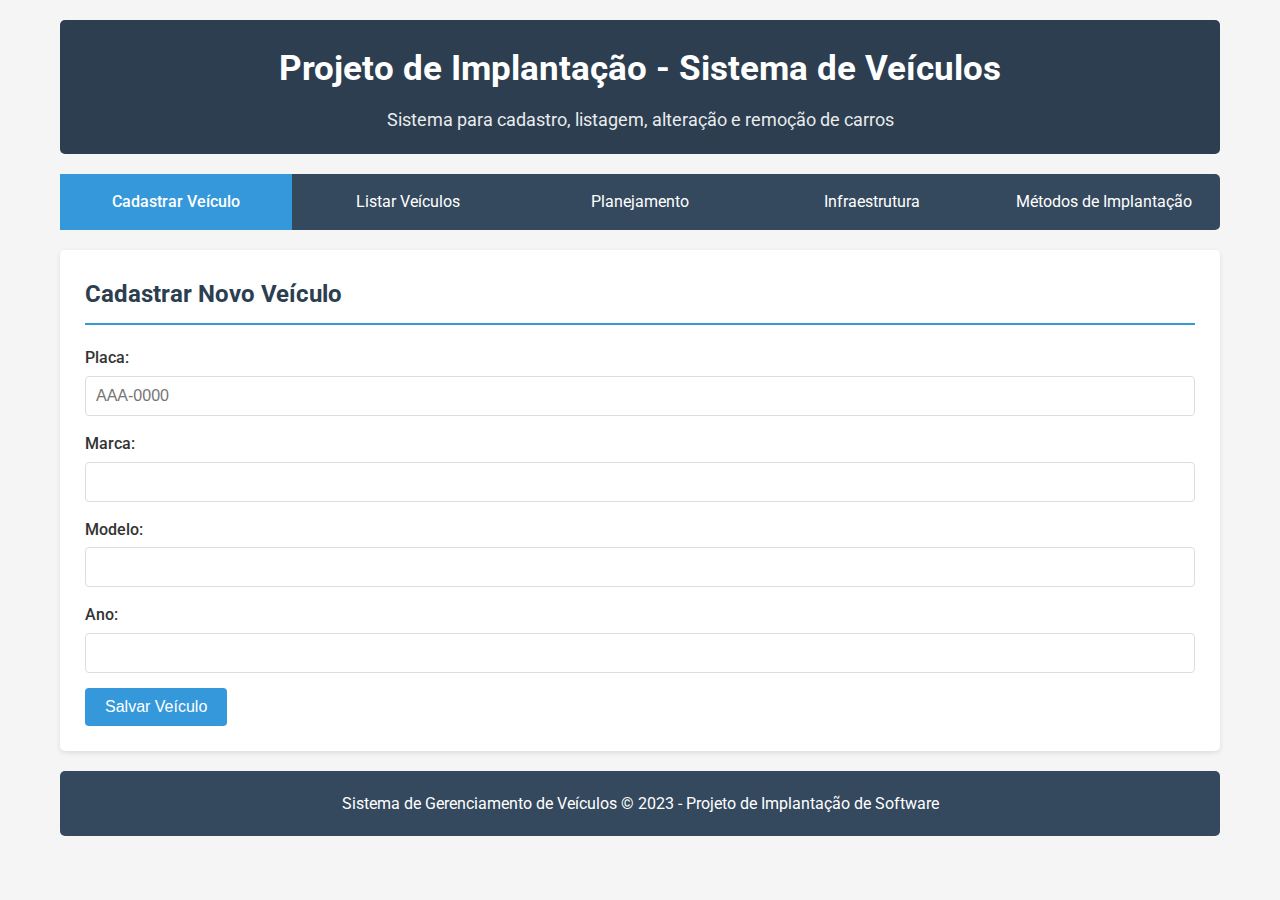
<file: estacionamento/index.html>
<!DOCTYPE html>
<html lang="pt-BR">
<head>
    <meta charset="UTF-8">
    <meta name="viewport" content="width=device-width, initial-scale=1.0">
    <title>Sistema de Gerenciamento de Veículos</title>
    <link rel="stylesheet" href="styles.css">
    <link href="https://fonts.googleapis.com/css2?family=Roboto:wght@300;400;500;700&display=swap" rel="stylesheet">
</head>
<body>
    <div class="container">
        <header>
            <h1>Projeto de Implantação - Sistema de Veículos</h1>
            <p>Sistema para cadastro, listagem, alteração e remoção de carros</p>
        </header>

        <nav>
            <ul>
                <li><a href="#" class="active" id="nav-cadastro">Cadastrar Veículo</a></li>
                <li><a href="#" id="nav-lista">Listar Veículos</a></li>
                <li><a href="#" id="nav-planejamento">Planejamento</a></li>
                <li><a href="#" id="nav-infraestrutura">Infraestrutura</a></li>
                <li><a href="#" id="nav-metodos">Métodos de Implantação</a></li>
            </ul>
        </nav>

        <main>
            <!-- Seção de Cadastro -->
            <section id="cadastro" class="content-section active">
                <h2>Cadastrar Novo Veículo</h2>
                <form id="form-veiculo">
                    <div class="form-group">
                        <label for="placa">Placa:</label>
                        <input type="text" id="placa" name="placa" required placeholder="AAA-0000" pattern="[A-Za-z]{3}-?\d{4}">
                    </div>
                    <div class="form-group">
                        <label for="marca">Marca:</label>
                        <input type="text" id="marca" name="marca" required>
                    </div>
                    <div class="form-group">
                        <label for="modelo">Modelo:</label>
                        <input type="text" id="modelo" name="modelo" required>
                    </div>
                    <div class="form-group">
                        <label for="ano">Ano:</label>
                        <input type="number" id="ano" name="ano" required min="1900" max="2099">
                    </div>
                    <button type="submit" class="btn">Salvar Veículo</button>
                </form>
            </section>

            <!-- Seção de Listagem -->
            <section id="lista" class="content-section">
                <h2>Veículos Cadastrados</h2>
                <div class="search-container">
                    <input type="text" id="search-input" placeholder="Pesquisar veículos...">
                    <button id="search-btn" class="btn">Buscar</button>
                </div>
                <div id="lista-veiculos" class="table-container">
                    <!-- Os veículos serão carregados aqui via JavaScript -->
                </div>
            </section>

            <!-- Seção de Planejamento -->
            <section id="planejamento" class="content-section">
                <h2>Planejamento do Projeto</h2>
                <div class="project-info">
                    <h3>Objetivos</h3>
                    <ul>
                        <li>Desenvolver um sistema eficiente para gestão de frota de veículos</li>
                        <li>Implementar funcionalidades de CRUD (Create, Read, Update, Delete)</li>
                        <li>Garantir alta disponibilidade e performance do sistema</li>
                        <li>Fornecer relatórios gerenciais sobre a frota</li>
                    </ul>

                    <h3>Cronograma</h3>
                    <table class="timeline">
                        <tr>
                            <th>Fase</th>
                            <th>Duração</th>
                            <th>Entregáveis</th>
                        </tr>
                        <tr>
                            <td>Análise de Requisitos</td>
                            <td>2 semanas</td>
                            <td>Documento de Especificação</td>
                        </tr>
                        <tr>
                            <td>Desenvolvimento</td>
                            <td>6 semanas</td>
                            <td>Sistema Funcional</td>
                        </tr>
                        <tr>
                            <td>Testes</td>
                            <td>2 semanas</td>
                            <td>Relatório de Testes</td>
                        </tr>
                        <tr>
                            <td>Implantação</td>
                            <td>1 semana</td>
                            <td>Sistema em Produção</td>
                        </tr>
                        <tr>
                            <td>Treinamento</td>
                            <td>1 semana</td>
                            <td>Usuários Capacitados</td>
                        </tr>
                    </table>

                    <h3>Riscos e Mitigação</h3>
                    <div class="risks">
                        <div class="risk-item">
                            <h4>Atraso no desenvolvimento</h4>
                            <p>Mitigação: Adotar metodologia ágil com sprints curtos</p>
                        </div>
                        <div class="risk-item">
                            <h4>Problemas de integração</h4>
                            <p>Mitigação: Testes contínuos de integração</p>
                        </div>
                        <div class="risk-item">
                            <h4>Resistência dos usuários</h4>
                            <p>Mitigação: Envolver usuários desde o início do projeto</p>
                        </div>
                    </div>
                </div>
            </section>

            <!-- Seção de Infraestrutura -->
            <section id="infraestrutura" class="content-section">
                <h2>Requisitos de Infraestrutura</h2>
                <div class="infra-grid">
                    <div class="infra-card">
                        <h3>Servidores</h3>
                        <ul>
                            <li>2 servidores web (load balancing)</li>
                            <li>1 servidor de banco de dados</li>
                            <li>1 servidor de backup</li>
                            <li>Especificações mínimas:
                                <ul>
                                    <li>CPU: 4 cores</li>
                                    <li>RAM: 8GB</li>
                                    <li>Armazenamento: 100GB SSD</li>
                                </ul>
                            </li>
                        </ul>
                    </div>
                    <div class="infra-card">
                        <h3>Software</h3>
                        <ul>
                            <li>Sistema Operacional: Linux Ubuntu Server</li>
                            <li>Servidor Web: Apache ou Nginx</li>
                            <li>Banco de Dados: PostgreSQL</li>
                            <li>Backend: Node.js</li>
                            <li>Frontend: HTML5, CSS3, JavaScript</li>
                        </ul>
                    </div>
                    <div class="infra-card">
                        <h3>Redes</h3>
                        <ul>
                            <li>Conexão dedicada de 100Mbps</li>
                            <li>Firewall dedicado</li>
                            <li>VPN para acesso remoto seguro</li>
                            <li>Balanceador de carga</li>
                        </ul>
                    </div>
                    <div class="infra-card">
                        <h3>Segurança</h3>
                        <ul>
                            <li>Certificado SSL</li>
                            <li>Autenticação de dois fatores</li>
                            <li>Criptografia de dados sensíveis</li>
                            <li>Backup diário automático</li>
                        </ul>
                    </div>
                </div>
            </section>

            <!-- Seção de Métodos de Implantação -->
            <section id="metodos" class="content-section">
                <h2>Métodos de Implantação</h2>
                <div class="methods-container">
                    <div class="method-card">
                        <h3>Implantação Gradual</h3>
                        <p>O sistema será implantado por departamentos, começando pelo setor de frota, seguido por manutenção e finalmente administração.</p>
                        <ul>
                            <li><strong>Vantagens:</strong> Menor impacto operacional, feedback contínuo</li>
                            <li><strong>Desvantagens:</strong> Maior tempo total de implantação</li>
                        </ul>
                    </div>
                    <div class="method-card">
                        <h3>Treinamento</h3>
                        <p>Sessões de treinamento serão realizadas em três fases:
                            <ol>
                                <li>Treinamento dos superusuários</li>
                                <li>Treinamento dos gestores de frota</li>
                                <li>Treinamento geral para todos os usuários</li>
                            </ol>
                        </p>
                    </div>
                    <div class="method-card">
                        <h3>Migração de Dados</h3>
                        <p>Processo de migração dos dados legados:
                            <ul>
                                <li>Extração dos dados do sistema antigo</li>
                                <li>Transformação para o novo formato</li>
                                <li>Carga no novo sistema</li>
                                <li>Validação dos dados migrados</li>
                            </ul>
                        </p>
                    </div>
                    <div class="method-card">
                        <h3>Pós-Implantação</h3>
                        <p>Suporte contínuo por 90 dias após a implantação:
                            <ul>
                                <li>Plantão técnico 24/7 na primeira semana</li>
                                <li>Suporte prioritário por 30 dias</li>
                                <li>Otimizações baseadas em feedback</li>
                            </ul>
                        </p>
                    </div>
                </div>
            </section>
        </main>

        <footer>
            <p>Sistema de Gerenciamento de Veículos &copy; 2023 - Projeto de Implantação de Software</p>
        </footer>
    </div>

    <!-- Modal para edição -->
    <div id="edit-modal" class="modal">
        <div class="modal-content">
            <span class="close">&times;</span>
            <h2>Editar Veículo</h2>
            <form id="edit-form">
                <input type="hidden" id="edit-id">
                <div class="form-group">
                    <label for="edit-placa">Placa:</label>
                    <input type="text" id="edit-placa" name="placa" required>
                </div>
                <div class="form-group">
                    <label for="edit-marca">Marca:</label>
                    <input type="text" id="edit-marca" name="marca" required>
                </div>
                <div class="form-group">
                    <label for="edit-modelo">Modelo:</label>
                    <input type="text" id="edit-modelo" name="modelo" required>
                </div>
                <div class="form-group">
                    <label for="edit-ano">Ano:</label>
                    <input type="number" id="edit-ano" name="ano" required min="1900" max="2099">
                </div>
                <button type="submit" class="btn">Salvar Alterações</button>
            </form>
        </div>
    </div>

    <script src="script.js"></script>
</body>
</html>
</file>
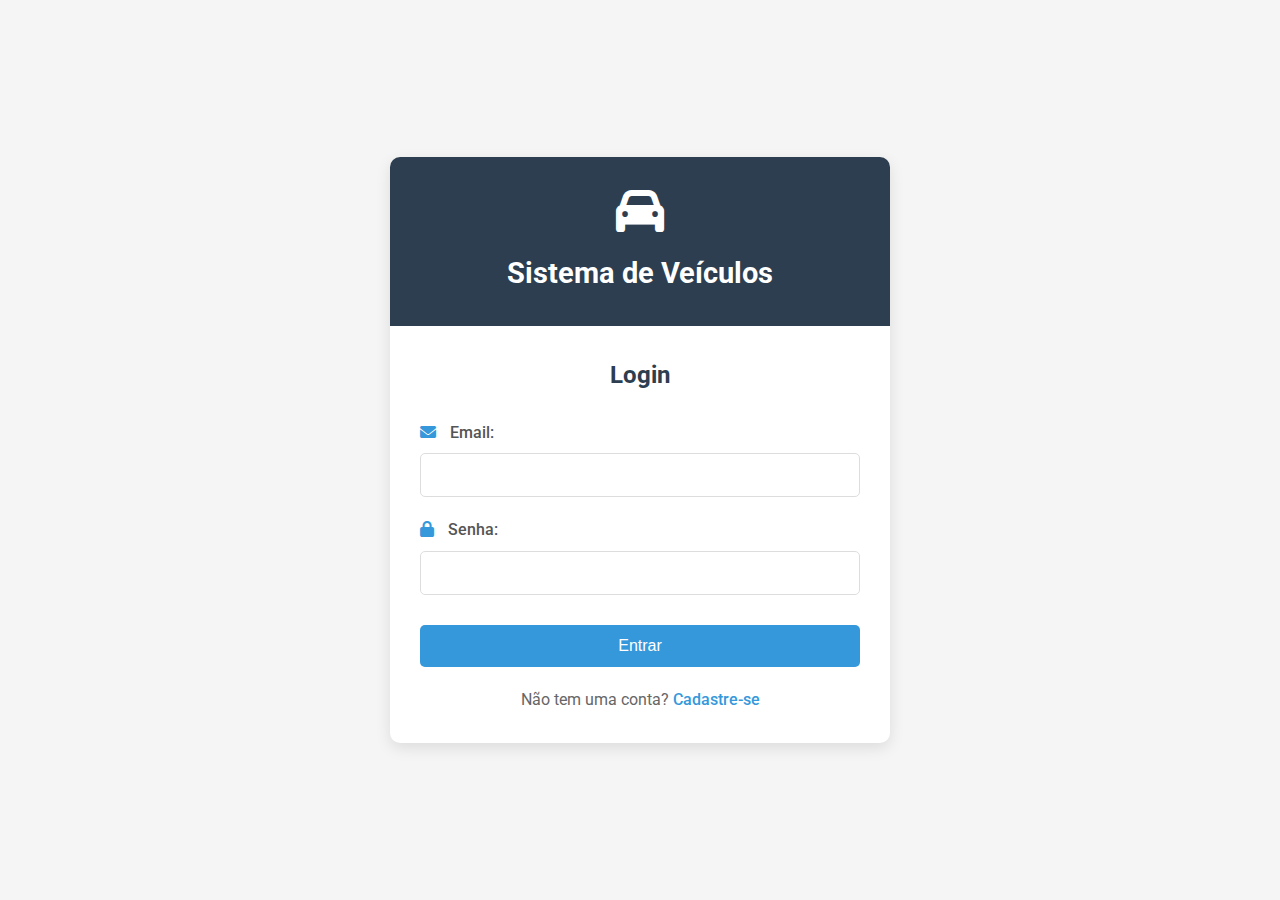
<file: Projeto Estacionamento/index.html>
<!DOCTYPE html>
<html lang="pt-BR">
<head>
    <meta charset="UTF-8">
    <meta name="viewport" content="width=device-width, initial-scale=1.0">
    <title>Login - Sistema de Veículos</title>
    <link rel="stylesheet" href="styles.css">
    <link href="https://fonts.googleapis.com/css2?family=Roboto:wght@300;400;500;700&display=swap" rel="stylesheet">
    <link rel="stylesheet" href="https://cdnjs.cloudflare.com/ajax/libs/font-awesome/6.0.0-beta3/css/all.min.css">
</head>
<body>
    <div class="container">
        <div class="login-container">
            <div class="logo">
                <i class="fas fa-car"></i>
                <h1>Sistema de Veículos</h1>
            </div>
            
            <div class="form-container">
                <!-- Formulário de Login -->
                <form id="login-form" class="active-form">
                    <h2>Login</h2>
                    <div class="form-group">
                        <label for="login-email"><i class="fas fa-envelope"></i> Email:</label>
                        <input type="email" id="login-email" required>
                    </div>
                    <div class="form-group">
                        <label for="login-password"><i class="fas fa-lock"></i> Senha:</label>
                        <input type="password" id="login-password" required>
                    </div>
                    <button type="submit" class="btn">Entrar</button>
                    <p class="toggle-form">Não tem uma conta? <a href="#" id="show-register">Cadastre-se</a></p>
                </form>
                
                <!-- Formulário de Cadastro -->
                <form id="register-form">
                    <h2>Cadastro</h2>
                    <div class="form-group">
                        <label for="register-name"><i class="fas fa-user"></i> Nome:</label>
                        <input type="text" id="register-name" required>
                    </div>
                    <div class="form-group">
                        <label for="register-email"><i class="fas fa-envelope"></i> Email:</label>
                        <input type="email" id="register-email" required>
                    </div>
                    <div class="form-group">
                        <label for="register-password"><i class="fas fa-lock"></i> Senha:</label>
                        <input type="password" id="register-password" required>
                    </div>
                    <div class="form-group">
                        <label for="register-confirm"><i class="fas fa-lock"></i> Confirmar Senha:</label>
                        <input type="password" id="register-confirm" required>
                    </div>
                    <button type="submit" class="btn">Cadastrar</button>
                    <p class="toggle-form">Já tem uma conta? <a href="#" id="show-login">Faça login</a></p>
                </form>
            </div>
        </div>
    </div>

    <script src="script.js"></script>
</body>
</html>
</file>
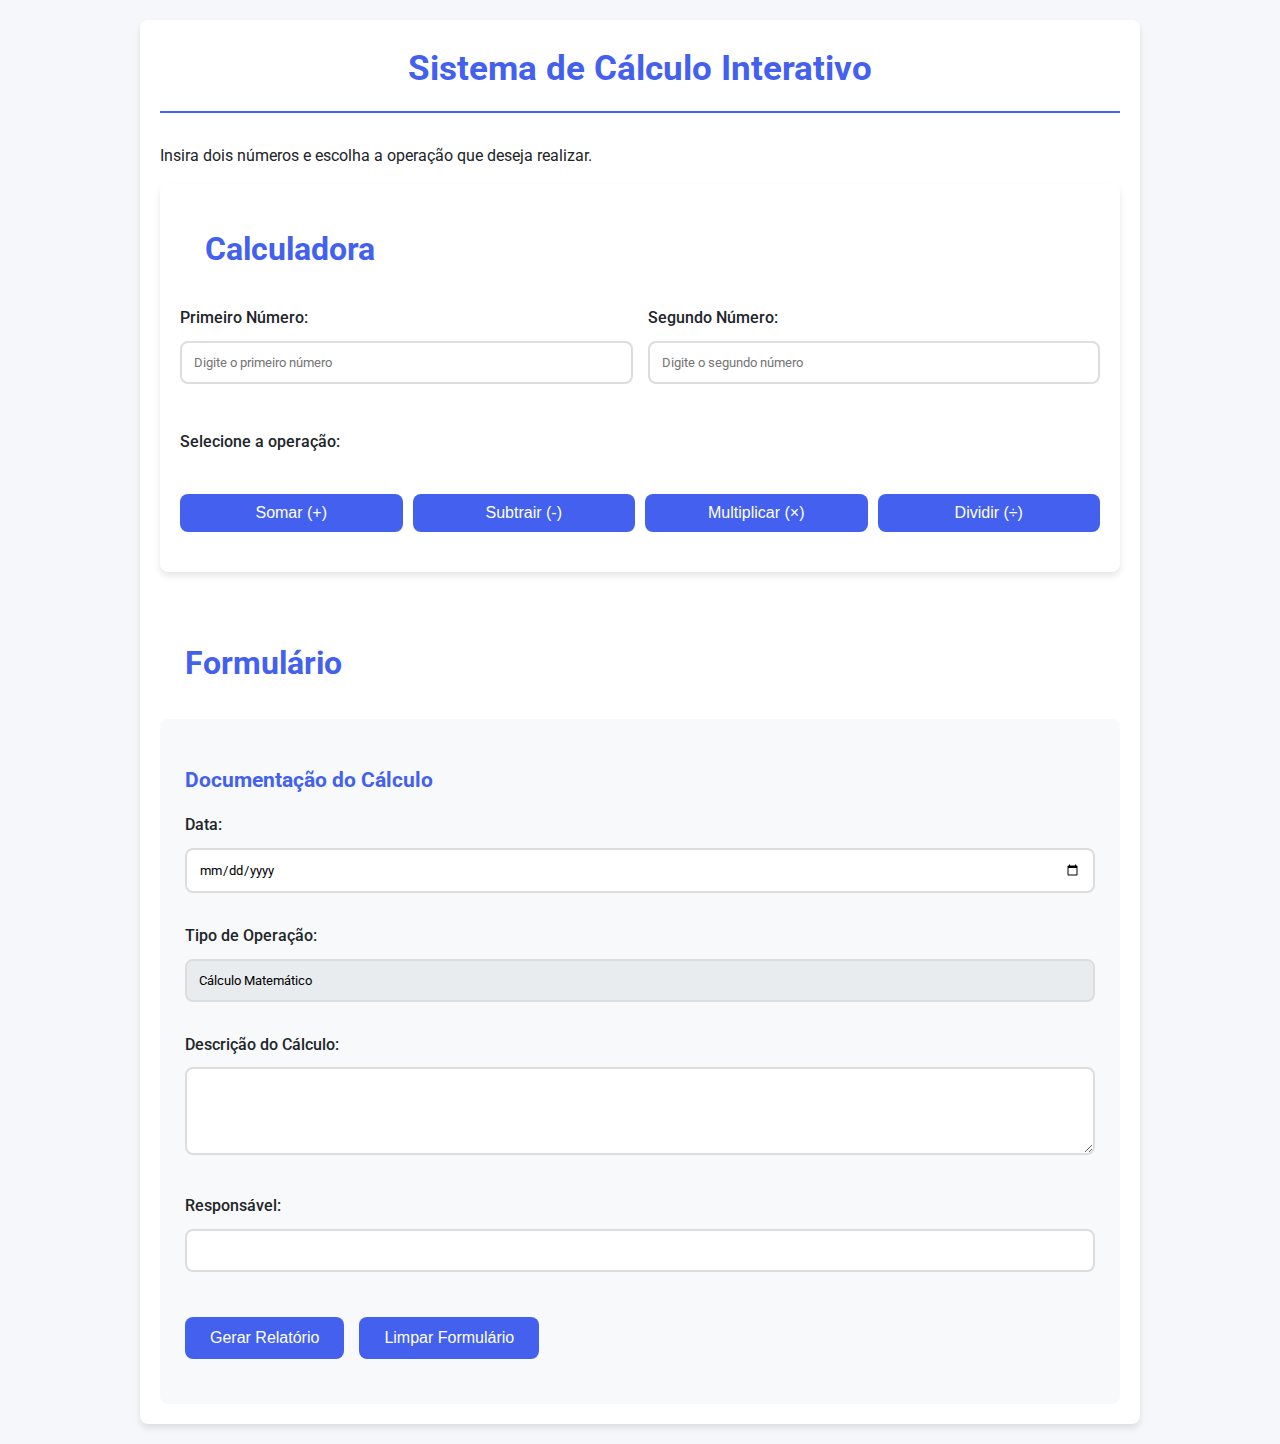
<file: Sistema de Calculos/index.html>
<!DOCTYPE html>
<html lang="pt-br">
<head>
    <meta charset="UTF-8">
    <meta name="viewport" content="width=device-width, initial-scale=1.0">
    <title>Sistema de Cálculo Interativo</title>
    <link rel="stylesheet" href="style.css">
    <link href="https://fonts.googleapis.com/css2?family=Roboto:wght@300;400;500;700&display=swap" rel="stylesheet">

</head>
<body>
    <div class="container">
        <h1>Sistema de Cálculo Interativo</h1>
        <p class="intro">Insira dois números e escolha a operação que deseja realizar.</p>

        <div class="card">
            <h2>Calculadora</h2>
            <div class="calculator">
                <div class="input-group">
                    <div style="flex: 1;">
                        <label for="num1">Primeiro Número:</label>
                        <input type="number" id="num1" placeholder="Digite o primeiro número">
                    </div>
                    <div style="flex: 1;">
                        <label for="num2">Segundo Número:</label>
                        <input type="number" id="num2" placeholder="Digite o segundo número">
                    </div>
                </div>
                
                <label>Selecione a operação:</label>
                <div class="operation-buttons">
                    <button onclick="calculate('add')">Somar (+)</button>
                    <button onclick="calculate('subtract')">Subtrair (-)</button>
                    <button onclick="calculate('multiply')">Multiplicar (×)</button>
                    <button onclick="calculate('divide')">Dividir (÷)</button>
                </div>
                
                <div id="calc-result" class="result" style="display: none;">
                    Resultado aparecerá aqui
                </div>
            </div>
        </div>
            <br><h2>Formulário</h2>
        <div class="form-section">
            <h3>Documentação do Cálculo</h3>
            <form id="maintenance-form">
                <label for="date">Data:</label>
                <input type="date" id="date" required>

                <label for="error-type">Tipo de Operação:</label>
                <input type="text" id="error-type" value="Cálculo Matemático" readonly>

                <label for="description">Descrição do Cálculo:</label>
                <textarea id="description" rows="4" required></textarea>

                <label for="responsible">Responsável:</label>
                <input type="text" id="responsible" required>

                <div class="button-group">
                    <button type="button" onclick="generateReport()">Gerar Relatório</button>
                    <button type="button" onclick="clearForm()">Limpar Formulário</button>
                </div>
            </form>
        </div>
    </div>

    <script src="script.js"></script>
</body>
</html>
</file>
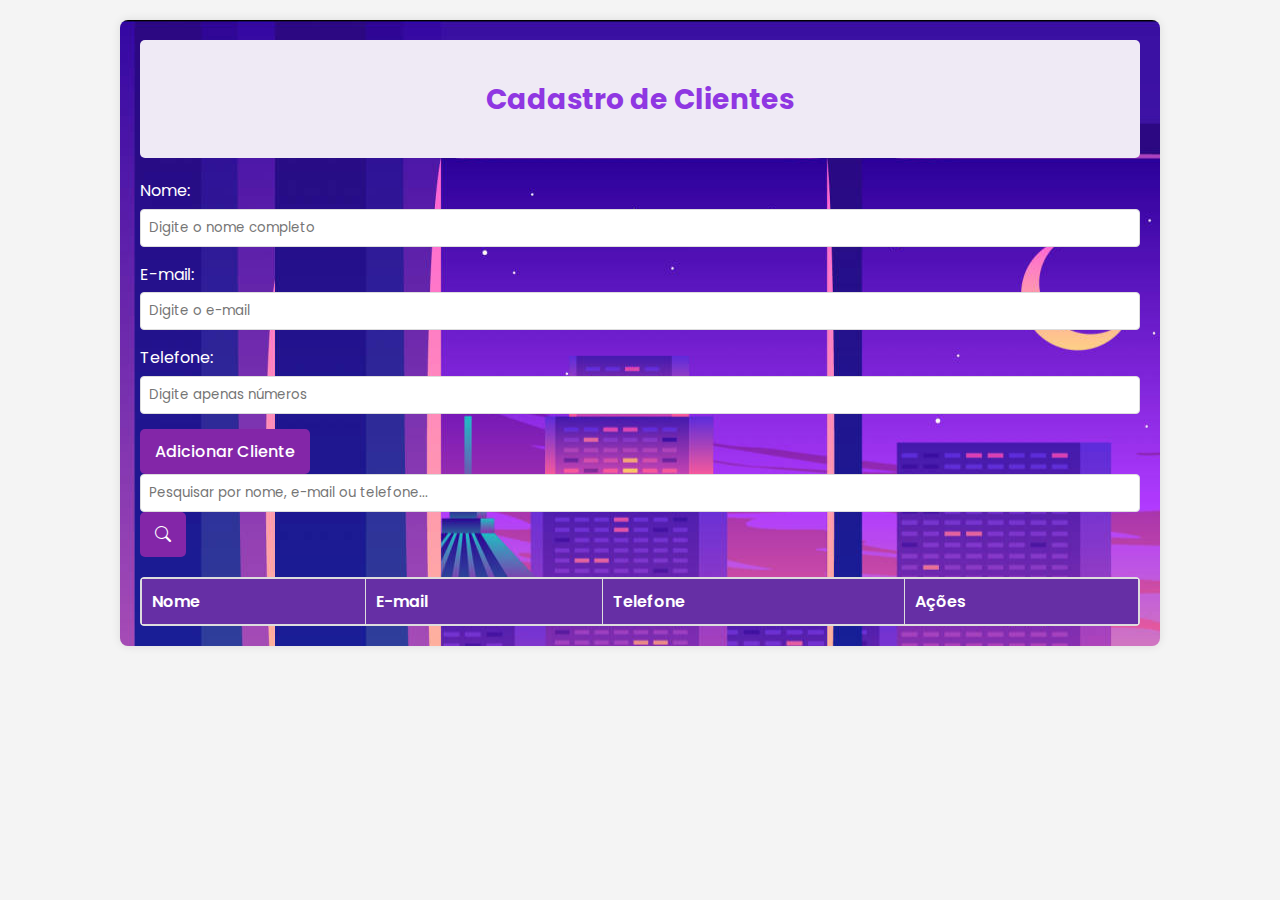
<file: Sistema de Clientes/index.html>
<!DOCTYPE html>
<html lang="en">
<head>
    <meta charset="UTF-8">
    <meta name="viewport" content="width=device-width, initial-scale=1.0">
    <title>Gestão de Clientes</title>
    <link rel="stylesheet" href="style.css">
    <link rel="stylesheet" href="https://cdn.jsdelivr.net/npm/bootstrap-icons@1.11.3/font/bootstrap-icons.min.css">
</head>
<body>

    <div class="container">
        <div class="form-header">
            <h2>Cadastro de Clientes</h2>
        </div>
        
        <div class="form-group">
            <label for="nome">Nome:</label>
            <input type="text" id="nome" placeholder="Digite o nome completo">
        </div>
        
        <div class="form-group">
            <label for="email">E-mail:</label>
            <input type="email" id="email" placeholder="Digite o e-mail">
        </div>
        
        <div class="form-group">
            <label for="telefone">Telefone:</label>
            <input type="text" id="telefone" placeholder="Digite apenas números" oninput="validarTelefone(this)">
        </div>
        
        <button onclick="adicionarCliente()">Adicionar Cliente</button>

        <div class="search-container">
            <input type="text" id="searchInput" placeholder="Pesquisar por nome, e-mail ou telefone..." oninput="filtrarClientes()">
            <button onclick="filtrarClientes()">
                <i class="bi bi-search"></i>
            </button>
        </div>
    <div class="table-wrapper">
    <table>
        <thead>
            <tr>
                <th>Nome</th>
                <th>E-mail</th>
                <th>Telefone</th>
                <th>Ações</th>
            </tr>
        </thead>
        <tbody id="listaClientes"></tbody>
    </table>
</div>
    </div>
    <script src="script.js"></script>
</body>
</html>
</file>
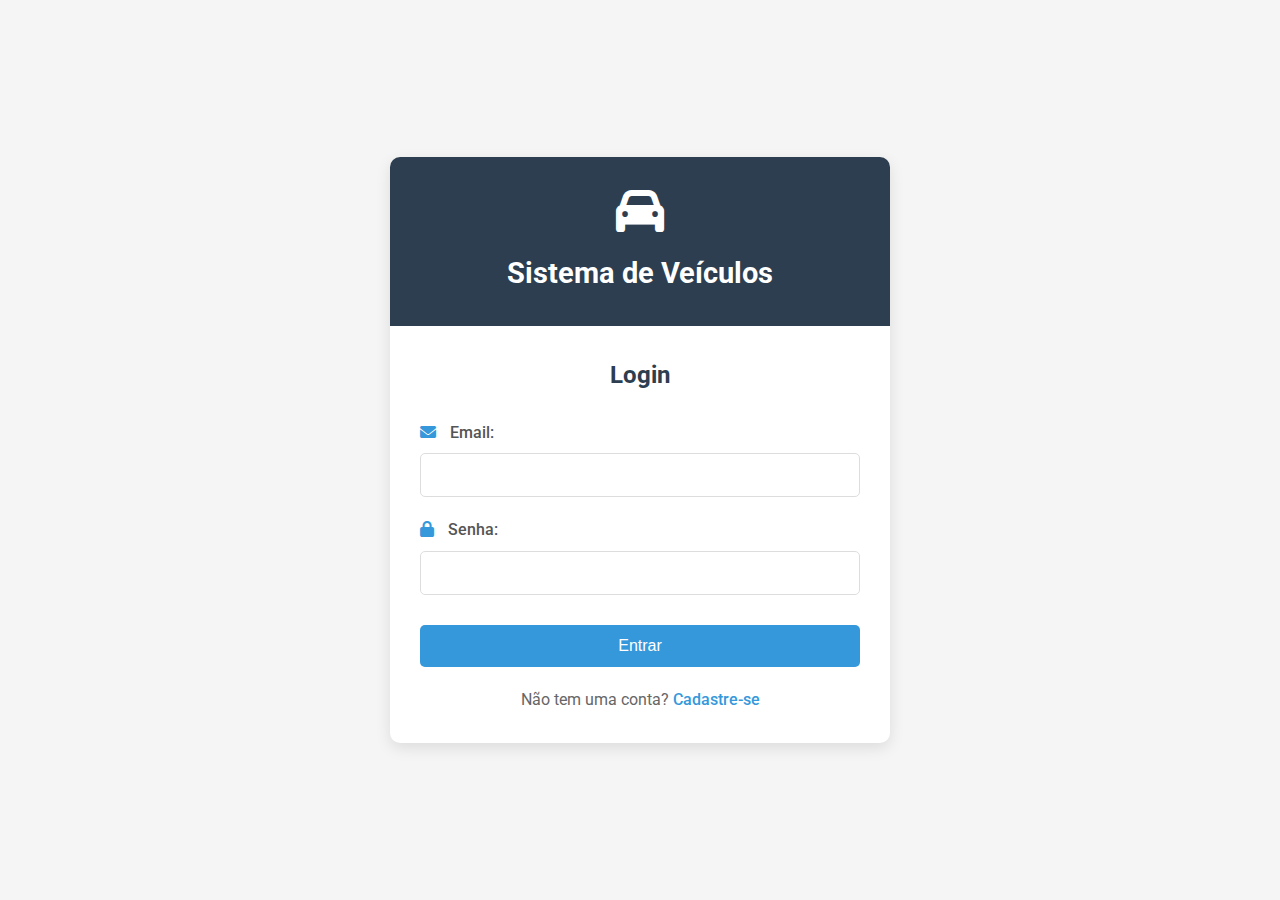
<file: Projeto Estacionamento/dashboard.html>
<!DOCTYPE html>
<html lang="pt-BR">
<head>
    <meta charset="UTF-8">
    <meta name="viewport" content="width=device-width, initial-scale=1.0">
    <title>Dashboard - Sistema de Veículos</title>
    <link rel="stylesheet" href="dashboard.css">
    <link href="https://fonts.googleapis.com/css2?family=Roboto:wght@300;400;500;700&display=swap" rel="stylesheet">
    <link rel="stylesheet" href="https://cdnjs.cloudflare.com/ajax/libs/font-awesome/6.0.0-beta3/css/all.min.css">
</head>
<body>
    <div class="dashboard-container">
        <!-- Sidebar -->
        <aside class="sidebar">
            <div class="sidebar-header">
                <i class="fas fa-car"></i>
                <h2>Sistema de Veículos</h2>
            </div>
            
            <nav class="sidebar-nav">
                <ul>
                    <li>
                        <a href="dashboard.html"><i class="fas fa-car"></i> Veículos</a>
                    </li>
                    <li>
                        <a href="usuarios.html"><i class="fas fa-users"></i> Usuários</a>
                    </li>
                    <li>
                        <a href="relatorios.html"><i class="fas fa-chart-bar"></i> Relatórios</a>
                    </li>
                </ul>
            </nav>
            
            <div class="sidebar-footer">
                <button id="logout-btn" class="btn btn-logout">
                    <i class="fas fa-sign-out-alt"></i> Sair
                </button>
            </div>
        </aside>
        
        <!-- Main Content -->
        <main class="main-content">
            <header class="main-header">
                <h3>Veículos</h3>
                <div class="user-info">
                    <span id="user-name"></span>
                    <div class="user-avatar">
                        <i class="fas fa-user-circle"></i>
                    </div>
                </div>
            </header>
            
            <div class="content">

                <!-- Seção de Veículos -->
                <section id="veiculos-section">
                    <div class="section-header">
                        <h4><i class="fas fa-car"></i> Gerenciamento de Veículos</h4>
                        <button id="add-vehicle" class="btn btn-primary">
                            <i class="fas fa-plus"></i> Adicionar Veículo
                        </button>
                    </div>
                    
                    <div class="vehicle-filters">
                        <input type="text" id="search-vehicle" placeholder="Buscar veículo...">
                        <select id="filter-brand">
                            <option value="">Todas as Marcas</option>
                        </select>
                        <select id="filter-year">
                            <option value="">Todos os Anos</option>
                        </select>
                    </div>
                    
                    <div class="vehicle-table-container">
                        <table id="vehicle-table">
                            <thead>
                                <tr>
                                    <th>Placa</th>
                                    <th>Marca</th>
                                    <th>Modelo</th>
                                    <th>Ano</th>
                                    <th>Ações</th>
                                </tr>
                            </thead>
                            <tbody>
                                <!-- Veículos serão carregados aqui via JavaScript -->
                            </tbody>
                        </table>
                    </div>
                </section>
            </div>
        </main>
    </div>
    
    <!-- Modal para Adicionar/Editar Veículo -->
    <div id="vehicle-modal" class="modal">
        <div class="modal-content">
            <span class="close-modal">&times;</span>
            <h3 id="modal-title">Adicionar Novo Veículo</h3>
            
            <form id="vehicle-form">
                <input type="hidden" id="vehicle-id">
                
                <div class="form-group">
                    <label for="vehicle-plate">Placa:</label>
                    <input type="text" id="vehicle-plate" required placeholder="AAA-0000" pattern="[A-Za-z]{3}-?\d{4}">
                </div>
                
                <div class="form-group">
                    <label for="vehicle-brand">Marca:</label>
                    <input type="text" id="vehicle-brand" required>
                </div>
                
                <div class="form-group">
                    <label for="vehicle-model">Modelo:</label>
                    <input type="text" id="vehicle-model" required>
                </div>
                
                <div class="form-group">
                    <label for="vehicle-year">Ano:</label>
                    <input type="number" id="vehicle-year" required min="1900" max="2099">
                </div>
                
                <button type="submit" class="btn btn-primary">Salvar</button>
            </form>
        </div>
    </div>
    
    <script src="dashboard.js"></script>
</body>
</html>
</file>
<file: Sistema de Calculos/style.css>
:root {
    --primary-color: #4361ee;
    --secondary-color: #3f37c9;
    --success-color: #4cc9f0;
    --error-color: #f72585;
    --light-color: #f8f9fa;
    --dark-color: #212529;
    --border-radius: 8px;
    --box-shadow: 0 4px 6px rgba(0, 0, 0, 0.1);
    --transition: all 0.3s ease;
}

* {
    margin: 0;
    padding: 0;
    box-sizing: border-box;
}

body {
    font-family: 'Roboto', sans-serif;
    line-height: 1.6;
    color: var(--dark-color);
    background-color: #f5f7fa;
    padding: 20px;
}

.container {
    max-width: 1000px;
    margin: 0 auto;
    padding: 20px;
    background-color: white;
    border-radius: var(--border-radius);
    box-shadow: var(--box-shadow);
}

h1, h2, h3 {
    color: var(--primary-color);
    margin-bottom: 15px;
}

h1 {
    font-size: 2.2rem;
    text-align: center;
    margin-bottom: 30px;
    padding-bottom: 15px;
    border-bottom: 2px solid var(--primary-color);
}

h2 {
    font-size: 2rem;
    margin-top: 20px;
    margin-left: 25px;
}

h3 {
    font-size: 1.3rem;
    margin-top: 20px;
}

p {
    margin-bottom: 15px;
}

.error {
    color: var(--error-color);
    font-weight: 500;
    padding: 10px;
    background-color: rgba(247, 37, 133, 0.1);
    border-radius: var(--border-radius);
}

.success {
    color: #2b9348;
    font-weight: 500;
    padding: 10px;
    background-color: rgba(76, 201, 240, 0.1);
    border-radius: var(--border-radius);
}

.form-section {
    margin-top: 30px;
    padding: 25px;
    background-color: var(--light-color);
    border-radius: var(--border-radius);
}

.calculator {
    display: flex;
    flex-direction: column;
    gap: 15px;
    margin-bottom: 20px;
}

.input-group {
    display: flex;
    gap: 15px;
}

.input-group input {
    flex: 1;
}

.operation-buttons {
    display: flex;
    gap: 10px;
    margin-top: 10px;
}

.operation-buttons button {
    flex: 1;
    padding: 10px;
}

label {
    display: block;
    margin: 15px 0 5px;
    font-weight: 500;
    color: var(--dark-color);
}

input, textarea, select {
    width: 100%;
    padding: 12px;
    margin: 5px 0 15px;
    border: 2px solid #ddd;
    border-radius: var(--border-radius);
    font-family: 'Roboto', sans-serif;
    transition: var(--transition);
}

input:focus, textarea:focus, select:focus {
    outline: none;
    border-color: var(--primary-color);
    box-shadow: 0 0 0 2px rgba(67, 97, 238, 0.2);
}

input[readonly] {
    background-color: #e9ecef;
}

button {
    padding: 12px 25px;
    background-color: var(--primary-color);
    color: white;
    border: none;
    border-radius: var(--border-radius);
    cursor: pointer;
    font-weight: 500;
    font-size: 1rem;
    transition: var(--transition);
    margin-top: 10px;
}

button:hover {
    background-color: var(--secondary-color);
    transform: translateY(-2px);
    box-shadow: var(--box-shadow);
}

.button-group {
    display: flex;
    gap: 15px;
    margin: 20px 0;
}

.card {
    background: white;
    padding: 20px;
    border-radius: var(--border-radius);
    box-shadow: var(--box-shadow);
    margin-bottom: 20px;
}

.result {
    font-size: 1.2rem;
    font-weight: bold;
    padding: 15px;
    background-color: rgba(67, 97, 238, 0.1);
    border-radius: var(--border-radius);
    margin-top: 15px;
    text-align: center;
}

@media (max-width: 768px) {
    .container {
        padding: 15px;
    }
    
    .button-group, .input-group, .operation-buttons {
        flex-direction: column;
    }
    
    button {
        width: 100%;
    }
}
</file>
<file: Sistema de Clientes/style.css>
@import url('https://fonts.googleapis.com/css2?family=Poppins:ital,wght@0,100;0,200;0,300;0,400;0,500;0,600;0,700;0,800;0,900;1,100;1,200;1,300;1,400;1,500;1,600;1,700;1,800;1,900&display=swap');

body {
    font-family: Poppins;
    margin: 20px;
    background-color: #f4f4f4;
    color: #333;
    line-height: 1.6;
}
.container {
    max-width: 1000px;
    margin: 0 auto;
    padding: 20px;
    background: #fff;
    border-radius: 8px;
    box-shadow: 0 0 10px rgba(0,0,0,0.1);
    background-image: url(cactos.jpg);
}
h2 {
    color: #8f37e2;
    margin-bottom: 20px;
    text-align: center;
    font-size: 28px;
}
.form-group {
    margin-bottom: 15px;
}
label {
    display: block;
    color: white;
    margin-bottom: 5px;
    font-family: "Poppins", sans-serif;
    font-weight: 400;
    font-style: normal;
}
input {
    width: 100%;
    padding: 8px;
    border: 1px solid #ddd;
    border-radius: 4px;
    box-sizing: border-box;
    font-family: "Poppins", sans-serif;
  font-weight: 400;
  font-style: normal;
}
input:focus {
    border-color: #007bff;
    outline: none;
    box-shadow: 0 0 5px rgba(0,123,255,0.3);
}
button {
    padding: 10px 15px;
    border: none;
    background-color: #8326a8;
    color: white;
    cursor: pointer;
    border-radius: 5px;
    font-size: 16px;
    transition: background-color 0.3s;
    font-family: "Poppins", sans-serif;
    font-weight: 500;
    font-style: normal;
}
button:hover {
    background-color: #5b1da1;
}
.btn-excluir {
    background-color: #dc3545;
}
.btn-excluir:hover {
    background-color: #c82333;
}
table {
    width: 100%;
    border-collapse: collapse;
    margin-top: 30px;
    background-color: #fff;
}
table, th, td {
    border: 1px solid #ddd;
}
/* Adicione estas regras no seu arquivo style.css */

.table-wrapper {
    max-height: 400px; /* Altura máxima da tabela com scroll */
    overflow-y: auto; /* Habilita scroll vertical */
    margin-top: 20px;
    border: 1px solid #ddd;
    border-radius: 4px;
    background-color: #fff;
}

/* Mantém o cabeçalho fixo durante o scroll */
table thead th {
    position: sticky;
    top: 0;
    background-color: #662fa5; /* Mantém a cor original */
    z-index: 10;
}

/* Ajusta a tabela para ocupar 100% do container */
.table-wrapper table {
    width: 100%;
    margin: 0;
    border-collapse: collapse;
}

/* Remove o margin-top da tabela que estava no código original */
table {
    margin-top: 0;
}
th {
    background-color: #662fa5;
    color: white;
    padding: 10px;
    text-align: left;
    font-family: "Poppins", sans-serif;
    font-weight: 600;
    font-style: normal;
}
td {
    padding: 10px;
}
.actions-cell {
    white-space: nowrap;
}
.form-header {
    background: #efeaf5;
    padding: 15px;
    border-radius: 5px;
    margin-bottom: 20px;
}
</file>
<file: estacionamento/styles.css>
/* Reset e Estilos Globais */
* {
    margin: 0;
    padding: 0;
    box-sizing: border-box;
}

body {
    font-family: 'Roboto', sans-serif;
    line-height: 1.6;
    color: #333;
    background-color: #f5f5f5;
}

.container {
    max-width: 1200px;
    margin: 0 auto;
    padding: 20px;
}

/* Cabeçalho */
header {
    background-color: #2c3e50;
    color: white;
    padding: 20px;
    border-radius: 5px;
    margin-bottom: 20px;
    text-align: center;
}

header h1 {
    font-size: 2.2rem;
    margin-bottom: 10px;
}

header p {
    font-size: 1.1rem;
    opacity: 0.9;
}

/* Navegação */
nav {
    background-color: #34495e;
    border-radius: 5px;
    margin-bottom: 20px;
}

nav ul {
    display: flex;
    list-style: none;
}

nav li {
    flex: 1;
    text-align: center;
}

nav a {
    display: block;
    color: white;
    text-decoration: none;
    padding: 15px 10px;
    transition: all 0.3s ease;
}

nav a:hover {
    background-color: #2c3e50;
}

nav a.active {
    background-color: #3498db;
    font-weight: 500;
}

/* Conteúdo Principal */
.content-section {
    display: none;
    background-color: white;
    padding: 25px;
    border-radius: 5px;
    box-shadow: 0 2px 5px rgba(0,0,0,0.1);
    margin-bottom: 20px;
}

.content-section.active {
    display: block;
}

h2 {
    color: #2c3e50;
    margin-bottom: 20px;
    padding-bottom: 10px;
    border-bottom: 2px solid #3498db;
}

h3 {
    color: #34495e;
    margin: 20px 0 15px;
}

/* Formulários */
.form-group {
    margin-bottom: 15px;
}

.form-group label {
    display: block;
    margin-bottom: 5px;
    font-weight: 500;
}

.form-group input {
    width: 100%;
    padding: 10px;
    border: 1px solid #ddd;
    border-radius: 4px;
    font-size: 16px;
}

.form-group input:focus {
    outline: none;
    border-color: #3498db;
    box-shadow: 0 0 5px rgba(52, 152, 219, 0.5);
}

.btn {
    background-color: #3498db;
    color: white;
    border: none;
    padding: 10px 20px;
    border-radius: 4px;
    cursor: pointer;
    font-size: 16px;
    transition: background-color 0.3s;
}

.btn:hover {
    background-color: #2980b9;
}

/* Tabela de Veículos */
.table-container {
    overflow-x: auto;
}

table {
    width: 100%;
    border-collapse: collapse;
    margin-top: 20px;
}

th, td {
    padding: 12px 15px;
    text-align: left;
    border-bottom: 1px solid #ddd;
}

th {
    background-color: #3498db;
    color: white;
}

tr:hover {
    background-color: #f5f5f5;
}

.action-btn {
    padding: 5px 10px;
    margin: 0 5px;
    border: none;
    border-radius: 3px;
    cursor: pointer;
    font-size: 14px;
}

.edit-btn {
    background-color: #f39c12;
    color: white;
}

.edit-btn:hover {
    background-color: #e67e22;
}

.delete-btn {
    background-color: #e74c3c;
    color: white;
}

.delete-btn:hover {
    background-color: #c0392b;
}

/* Busca */
.search-container {
    display: flex;
    margin-bottom: 20px;
}

#search-input {
    flex: 1;
    padding: 10px;
    border: 1px solid #ddd;
    border-radius: 4px 0 0 4px;
    font-size: 16px;
}

#search-btn {
    border-radius: 0 4px 4px 0;
}

/* Seção de Planejamento */
.project-info ul, .project-info ol {
    margin-left: 20px;
    margin-bottom: 15px;
}

.timeline {
    width: 100%;
    margin: 20px 0;
}

.timeline th {
    background-color: #34495e;
}

.timeline tr:nth-child(even) {
    background-color: #f9f9f9;
}

.risks {
    display: grid;
    grid-template-columns: repeat(auto-fill, minmax(300px, 1fr));
    gap: 20px;
    margin-top: 20px;
}

.risk-item {
    background-color: #f8f9fa;
    padding: 15px;
    border-radius: 5px;
    border-left: 4px solid #e74c3c;
}

.risk-item h4 {
    color: #e74c3c;
    margin-bottom: 10px;
}

/* Seção de Infraestrutura */
.infra-grid {
    display: grid;
    grid-template-columns: repeat(auto-fill, minmax(250px, 1fr));
    gap: 20px;
    margin-top: 20px;
}

.infra-card {
    background-color: white;
    padding: 20px;
    border-radius: 5px;
    box-shadow: 0 2px 5px rgba(0,0,0,0.1);
    border-top: 4px solid #3498db;
}

.infra-card h3 {
    color: #3498db;
    margin-top: 0;
}

.infra-card ul {
    margin-left: 20px;
}

/* Seção de Métodos */
.methods-container {
    display: grid;
    grid-template-columns: repeat(auto-fill, minmax(300px, 1fr));
    gap: 20px;
    margin-top: 20px;
}

.method-card {
    background-color: white;
    padding: 20px;
    border-radius: 5px;
    box-shadow: 0 2px 5px rgba(0,0,0,0.1);
}

.method-card h3 {
    color: #2c3e50;
    margin-top: 0;
}

.method-card ul, .method-card ol {
    margin-left: 20px;
    margin-top: 10px;
}

/* Modal */
.modal {
    display: none;
    position: fixed;
    z-index: 1000;
    left: 0;
    top: 0;
    width: 100%;
    height: 100%;
    background-color: rgba(0,0,0,0.5);
}

.modal-content {
    background-color: white;
    margin: 10% auto;
    padding: 25px;
    border-radius: 5px;
    width: 90%;
    max-width: 500px;
    position: relative;
}

.close {
    position: absolute;
    right: 20px;
    top: 10px;
    font-size: 28px;
    font-weight: bold;
    cursor: pointer;
    color: #aaa;
}

.close:hover {
    color: #333;
}

/* Rodapé */
footer {
    text-align: center;
    padding: 20px;
    background-color: #34495e;
    color: white;
    border-radius: 5px;
}

/* Responsividade */
@media (max-width: 768px) {
    nav ul {
        flex-direction: column;
    }
    
    .risks, .infra-grid, .methods-container {
        grid-template-columns: 1fr;
    }
    
    .modal-content {
        margin: 20% auto;
        width: 95%;
    }
}
</file>
<file: Projeto Estacionamento/styles.css>
/* Reset e Estilos Globais */
* {
    margin: 0;
    padding: 0;
    box-sizing: border-box;
}

body {
    font-family: 'Roboto', sans-serif;
    background-color: #f5f5f5;
    color: #333;
    line-height: 1.6;
}

.container {
    display: flex;
    justify-content: center;
    align-items: center;
    min-height: 100vh;
    padding: 20px;
}

/* Container de Login */
.login-container {
    background-color: white;
    border-radius: 10px;
    box-shadow: 0 5px 15px rgba(0, 0, 0, 0.1);
    width: 100%;
    max-width: 500px;
    overflow: hidden;
}

.logo {
    background-color: #2c3e50;
    color: white;
    padding: 30px;
    text-align: center;
}

.logo i {
    font-size: 3rem;
    margin-bottom: 15px;
}

.logo h1 {
    font-size: 1.8rem;
}

/* Formulários */
.form-container {
    padding: 30px;
}

form {
    display: none;
    transition: all 0.3s ease;
}

form.active-form {
    display: block;
}

h2 {
    color: #2c3e50;
    margin-bottom: 25px;
    text-align: center;
    font-size: 1.5rem;
}

.form-group {
    margin-bottom: 20px;
}

.form-group label {
    display: block;
    margin-bottom: 8px;
    font-weight: 500;
    color: #555;
}

.form-group input {
    width: 100%;
    padding: 12px 15px;
    border: 1px solid #ddd;
    border-radius: 5px;
    font-size: 16px;
    transition: all 0.3s;
}

.form-group input:focus {
    border-color: #3498db;
    box-shadow: 0 0 5px rgba(52, 152, 219, 0.5);
    outline: none;
}

.form-group i {
    margin-right: 10px;
    color: #3498db;
}

.btn {
    width: 100%;
    padding: 12px;
    background-color: #3498db;
    color: white;
    border: none;
    border-radius: 5px;
    font-size: 16px;
    font-weight: 500;
    cursor: pointer;
    transition: background-color 0.3s;
    margin-top: 10px;
}

.btn:hover {
    background-color: #2980b9;
}

/* Link para alternar entre formulários */
.toggle-form {
    text-align: center;
    margin-top: 20px;
    color: #666;
}

.toggle-form a {
    color: #3498db;
    text-decoration: none;
    font-weight: 500;
}

.toggle-form a:hover {
    text-decoration: underline;
}

/* Mensagens de erro */
.error-message {
    color: #e74c3c;
    font-size: 0.9rem;
    margin-top: 5px;
    display: none;
}

/* Responsividade */
@media (max-width: 600px) {
    .login-container {
        border-radius: 0;
    }
    
    .container {
        padding: 0;
    }
}

.content-section {
    display: none;
}

.content-section.active {
    display: block;
}

/* Estilos para a seção de usuários */
#users-table {
    width: 100%;
}

/* Estilos para a seção de relatórios */
.reports-grid {
    display: grid;
    grid-template-columns: repeat(auto-fit, minmax(300px, 1fr));
    gap: 20px;
    margin-bottom: 30px;
}

.report-card {
    background-color: white;
    padding: 20px;
    border-radius: 8px;
    box-shadow: 0 2px 5px rgba(0,0,0,0.1);
}

.report-card h5 {
    margin-bottom: 15px;
    color: #2c3e50;
}

.report-actions {
    display: flex;
    gap: 10px;
    margin-top: 20px;
}

/* Estilos para os gráficos */
canvas {
    width: 100% !important;
    height: 250px !important;
}

/* Estilos para o dashboard */
.dashboard-stats {
    display: grid;
    grid-template-columns: repeat(auto-fit, minmax(200px, 1fr));
    gap: 20px;
    margin-bottom: 30px;
}

.stat-card {
    background-color: white;
    padding: 20px;
    border-radius: 8px;
    text-align: center;
    box-shadow: 0 2px 5px rgba(0,0,0,0.1);
}

.stat-card h3 {
    font-size: 2rem;
    color: #3498db;
    margin-bottom: 5px;
}

.stat-card p {
    color: #7f8c8d;
}
</file>
<file: Projeto Estacionamento/dashboard.css>
/* Reset e Estilos Globais */
* {
    margin: 0;
    padding: 0;
    box-sizing: border-box;
}

body {
    font-family: 'Roboto', sans-serif;
    background-color: #f5f7fa;
    color: #333;
}

/* Layout do Dashboard */
.dashboard-container {
    display: flex;
    min-height: 100vh;
}

/* Sidebar */
.sidebar {
    width: 250px;
    background-color: #2c3e50;
    color: white;
    display: flex;
    flex-direction: column;
}

.sidebar-header {
    padding: 20px;
    text-align: center;
    border-bottom: 1px solid rgba(255, 255, 255, 0.1);
}

.sidebar-header i {
    font-size: 2.5rem;
    margin-bottom: 10px;
    color: #3498db;
}

.sidebar-header h2 {
    font-size: 1.2rem;
}

.sidebar-nav {
    flex: 1;
    padding: 20px 0;
}

.sidebar-nav ul {
    list-style: none;
}

.sidebar-nav li {
    margin-bottom: 5px;
}

.sidebar-nav a {
    display: block;
    color: #ecf0f1;
    text-decoration: none;
    padding: 12px 20px;
    transition: all 0.3s;
}

.sidebar-nav a:hover {
    background-color: rgba(255, 255, 255, 0.1);
    color: #3498db;
}

.sidebar-nav a i {
    margin-right: 10px;
    width: 20px;
    text-align: center;
}

.sidebar-nav li.active a {
    background-color: #3498db;
    color: white;
}

.sidebar-footer {
    padding: 20px;
    border-top: 1px solid rgba(255, 255, 255, 0.1);
}

/* Main Content */
.main-content {
    flex: 1;
    display: flex;
    flex-direction: column;
}

.main-header {
    background-color: white;
    padding: 15px 25px;
    display: flex;
    justify-content: space-between;
    align-items: center;
    box-shadow: 0 2px 5px rgba(0, 0, 0, 0.1);
}

.user-info {
    display: flex;
    align-items: center;
}

.user-avatar {
    margin-left: 15px;
    font-size: 1.8rem;
    color: #7f8c8d;
}

.content {
    flex: 1;
    padding: 25px;
    background-color: #f5f7fa;
}

/* Seção de Veículos */
.section-header {
    display: flex;
    justify-content: space-between;
    align-items: center;
    margin-bottom: 20px;
}

.section-header h4 {
    font-size: 1.2rem;
    color: #2c3e50;
}

.section-header h4 i {
    margin-right: 10px;
    color: #3498db;
}

.vehicle-filters {
    display: flex;
    gap: 10px;
    margin-bottom: 20px;
}

.vehicle-filters input, 
.vehicle-filters select {
    padding: 8px 12px;
    border: 1px solid #ddd;
    border-radius: 4px;
    font-size: 14px;
}

.vehicle-filters input {
    flex: 1;
    max-width: 300px;
}

.vehicle-table-container {
    background-color: white;
    border-radius: 5px;
    box-shadow: 0 2px 5px rgba(0, 0, 0, 0.05);
    overflow: hidden;
}

table {
    width: 100%;
    border-collapse: collapse;
}

th, td {
    padding: 12px 15px;
    text-align: left;
    border-bottom: 1px solid #eee;
}

th {
    background-color: #f8f9fa;
    font-weight: 500;
    color: #2c3e50;
}

tr:hover {
    background-color: #f8f9fa;
}

/* Botões */
.btn {
    padding: 8px 15px;
    border: none;
    border-radius: 4px;
    font-size: 14px;
    cursor: pointer;
    transition: all 0.3s;
    display: inline-flex;
    align-items: center;
}

.btn i {
    margin-right: 8px;
}

.btn-primary {
    background-color: #3498db;
    color: white;
}

.btn-primary:hover {
    background-color: #2980b9;
}

.btn-danger {
    background-color: #e74c3c;
    color: white;
}

.btn-danger:hover {
    background-color: #c0392b;
}

.btn-logout {
    background-color: transparent;
    color: #ecf0f1;
    width: 100%;
    justify-content: center;
}

.btn-logout:hover {
    background-color: rgba(255, 255, 255, 0.1);
}

.action-btn {
    padding: 5px 8px;
    margin-right: 5px;
    font-size: 13px;
}

/* Modal */
.modal {
    display: none;
    position: fixed;
    top: 0;
    left: 0;
    width: 100%;
    height: 100%;
    background-color: rgba(0, 0, 0, 0.5);
    z-index: 1000;
    justify-content: center;
    align-items: center;
}

.modal-content {
    background-color: white;
    border-radius: 5px;
    width: 100%;
    max-width: 500px;
    padding: 25px;
    position: relative;
}

.close-modal {
    position: absolute;
    top: 15px;
    right: 20px;
    font-size: 24px;
    cursor: pointer;
    color: #7f8c8d;
}

.close-modal:hover {
    color: #333;
}

/* Formulário no Modal */
#vehicle-form .form-group {
    margin-bottom: 15px;
}

#vehicle-form label {
    display: block;
    margin-bottom: 5px;
    font-weight: 500;
}

#vehicle-form input {
    width: 100%;
    padding: 10px;
    border: 1px solid #ddd;
    border-radius: 4px;
    font-size: 16px;
}

#vehicle-form input:focus {
    outline: none;
    border-color: #3498db;
    box-shadow: 0 0 5px rgba(52, 152, 219, 0.5);
}

/* Responsividade */
@media (max-width: 768px) {
    .dashboard-container {
        flex-direction: column;
    }
    
    .sidebar {
        width: 100%;
        flex-direction: row;
        flex-wrap: wrap;
    }
    
    .sidebar-header {
        width: 100%;
    }
    
    .sidebar-nav {
        width: 100%;
        padding: 10px;
    }
    
    .sidebar-nav ul {
        display: flex;
        flex-wrap: wrap;
    }
    
    .sidebar-nav li {
        margin: 5px;
    }
    
    .sidebar-footer {
        display: none;
    }
    
    .vehicle-filters {
        flex-direction: column;
    }
    
    .vehicle-filters input {
        max-width: 100%;
    }
}
</file>
